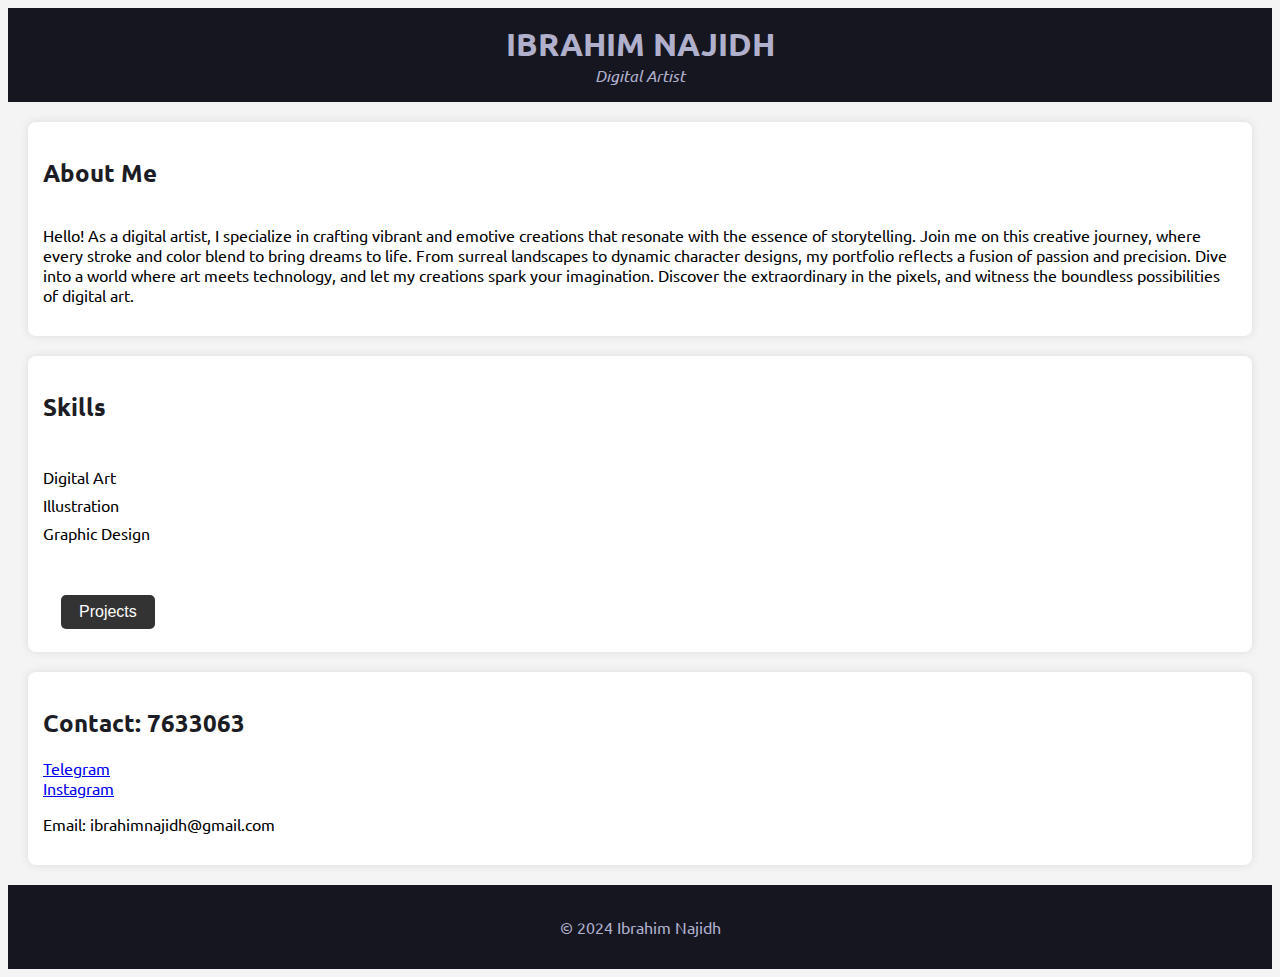
<file: index.html>
<!DOCTYPE html>
<html lang="en">
<head>
    <meta charset="UTF-8">
    <meta name="viewport" content="width=device-width, initial-scale=1.0">
    <link rel="stylesheet" href="style.css">
    <title>N4jidhibrahim</title>
</head>
<body>
    <header>
        <h1>IBRAHIM NAJIDH</h1>
        <p>Digital Artist</p>
    </header>

    <section class="about">
        <h2>About Me</h2>
        <p>Hello!  As a digital artist, I specialize in crafting vibrant and emotive creations that resonate with the essence of storytelling. Join me on this creative journey, where every stroke and color blend to bring dreams to life. From surreal landscapes to dynamic character designs, my portfolio reflects a fusion of passion and precision. Dive into a world where art meets technology, and let my creations spark your imagination. Discover the extraordinary in the pixels, and witness the boundless possibilities of digital art.</p>
    </section>

    <section class="skills">
        <h2>Skills</h2>
        <ul>
            <li>Digital Art</li>
            <li>Illustration</li>
            <li>Graphic Design</li>
        </ul><br> 

        <a href="projects.html" class="projects">
            <input type="submit" value="Projects" class="bottom">
        </a>    

    </section>

    <section class="contact">
        <h2>Contact: 7633063</h2>
        <a href="https://t.me/Ibrahim_Najidh">Telegram</a>
        <a href="https://www.instagram.com/najidhs.art?igsh=MWtuM3pkY3A1ZGE1bg==">Instagram</a>
        <p>Email: ibrahimnajidh@gmail.com</p>
    </section>

    <footer>
        <p>&copy; 2024 Ibrahim Najidh</p>
    </footer>
</body>
</html>
</file>
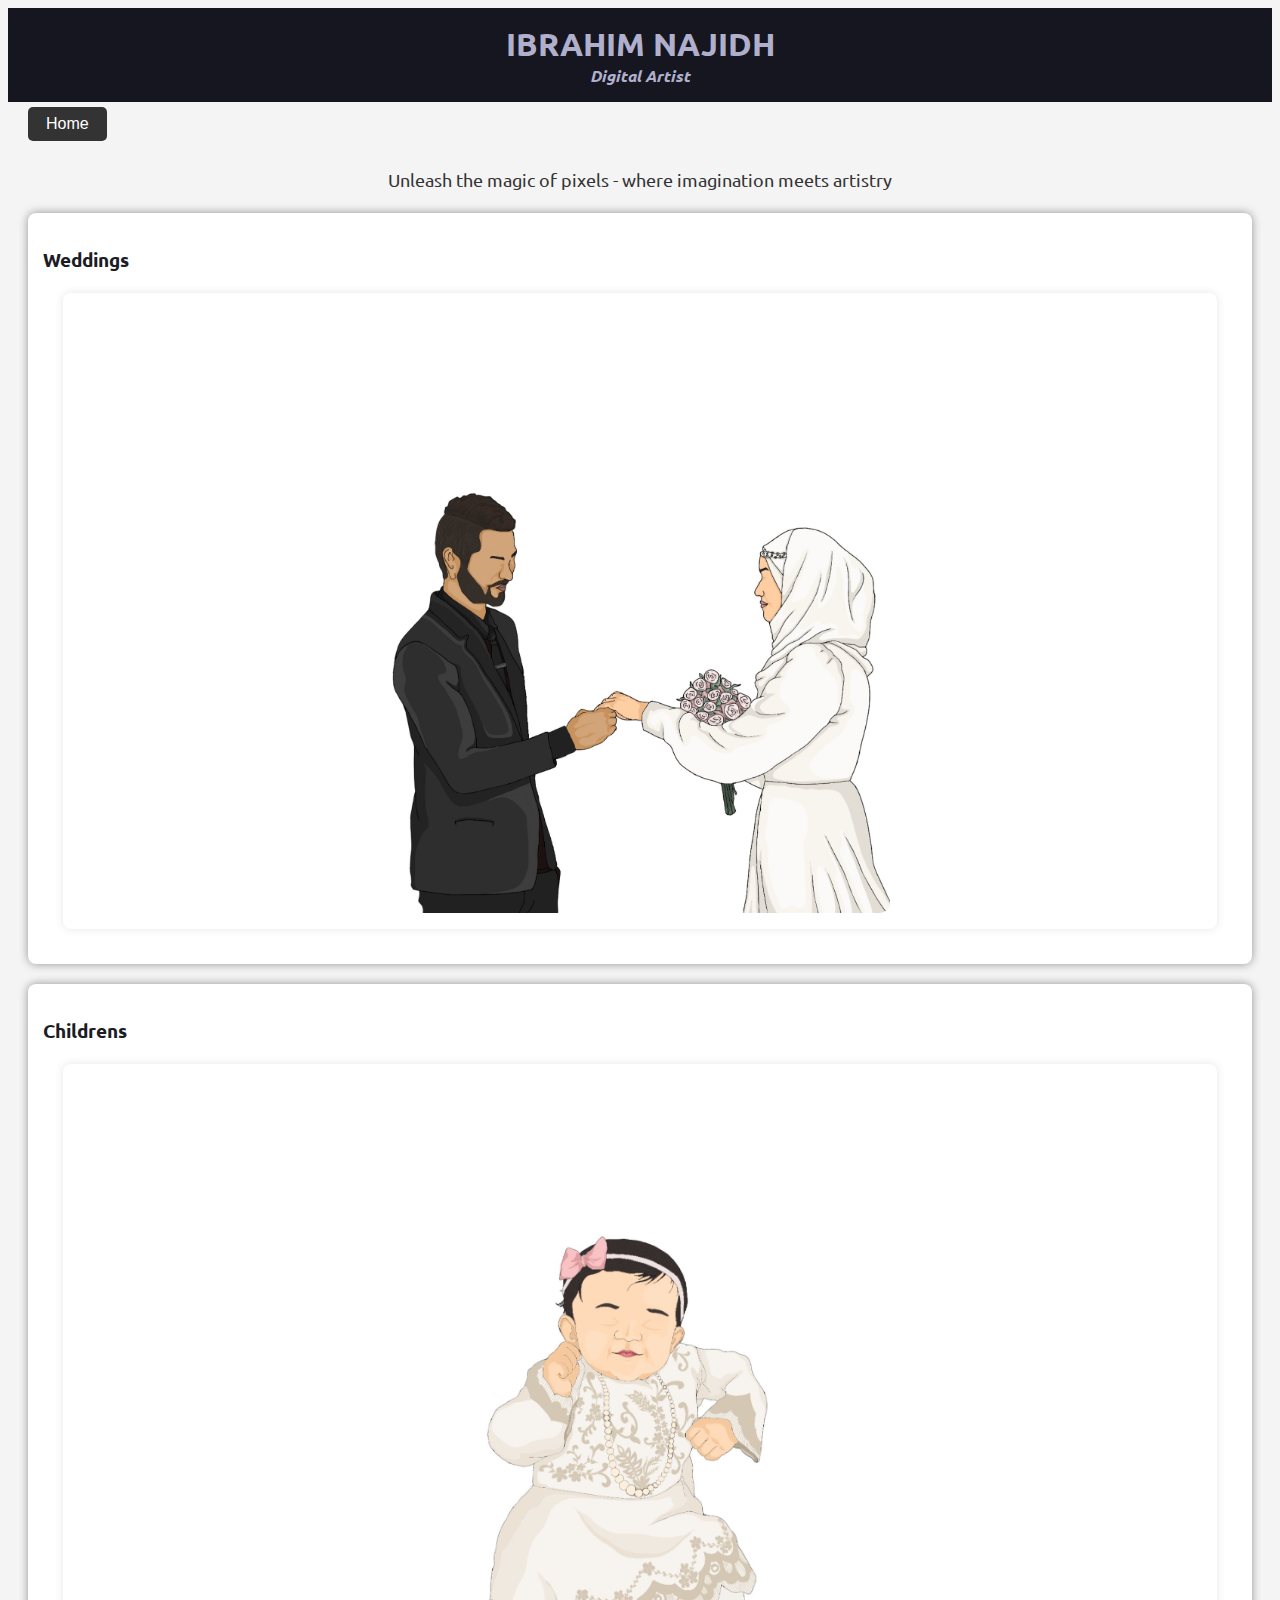
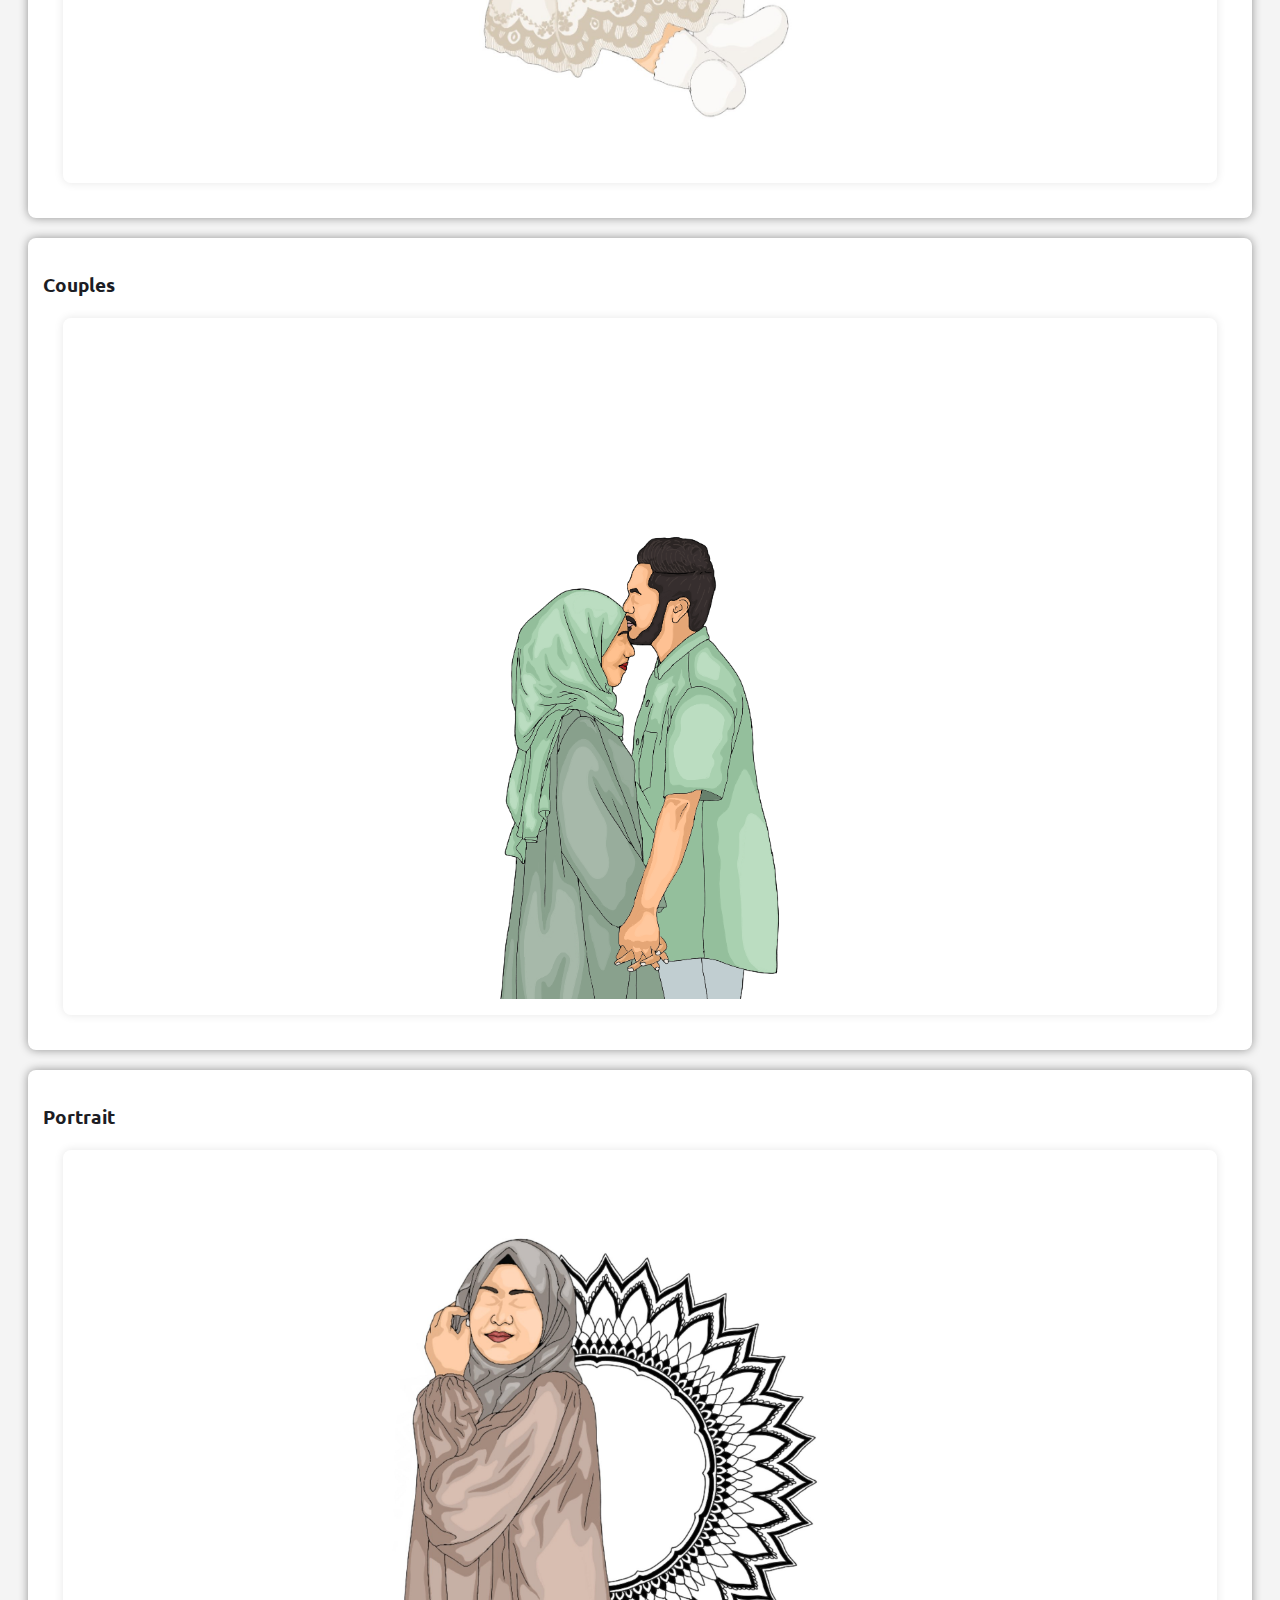
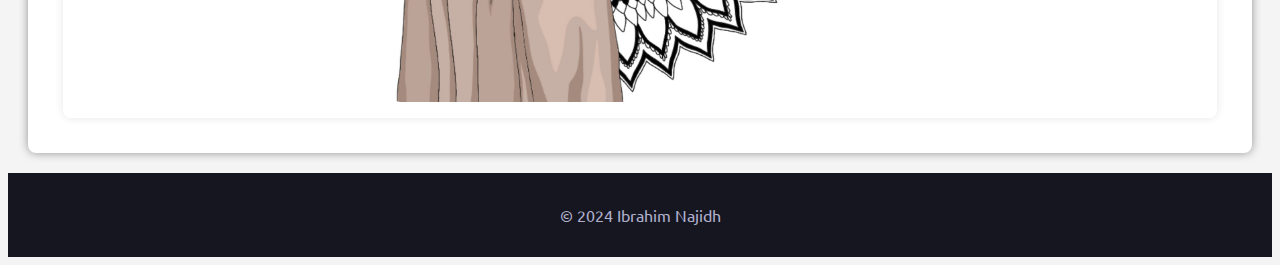
<file: projects.html>
<!DOCTYPE html>
<html lang="en">
<head>
    <meta charset="UTF-8">
    <meta name="viewport" content="width=device-width, initial-scale=1.0">
    <link rel="stylesheet" href="style.css">
    <title>N4jidhibrahim</title>
</head>
<body>
    <header>
        <h1>IBRAHIM NAJIDH</h>
        <p>Digital Artist</p>
    </header>
    <form action="index.html">
        <div class="submit-container">
            <button type="submit">Home</button>
        </div>
    </form>
    <div class="art-container">
        <div class="promo-text">
            <p>Unleash the magic of pixels - where imagination meets artistry</p>
        </div>
    </div>
<div class="">
  
<section class="Weddings">
    <h3>Weddings</h3>
    <div class="image-container">
        <img src="najidhs.art2024116.jpg" alt="najidhs.art" class="image">
    </div>
</section>   

<section class="Childrens">
    <h3>Childrens</h3>
    <div class="image-container">
        <img src="najidhs.art2024113.jpg" alt="najidhs.art" class="image">
    </div>
</section>

<section class="Couples">
    <h3>Couples</h3>
    <div class="image-container">
        <img src="najidhs.art2024112.png" alt="najidhs.art" class="image">
    </div>
</section>

<section class="Portrait">
    <h3>Portrait</h3>
    <div class="image-container">
        <img src="najidhs.art2024111.jpg" alt="najidhs.art" class="image">
    </div>
</section>  
</div>  

    <footer>
        <p>&copy; 2024 Ibrahim Najidh</p>
    </footer>

</body>
</html>
</file>
<file: style.css>
@import url('https://fonts.googleapis.com/css2?family=Ubuntu:ital,wght@1,400;1,500&display=swap');
body {
    font-family: 'Ubuntu', sans-serif;
    margin: 4;
    padding: 4;
    background-color: #f4f4f4;
}

header {
    background-color: #161620;
    color: #b0b0cd;
    text-align: center;
    padding: 1em 0;
}

header h1 {
    margin: 0;
}

header p {
    margin: 0;
    font-style: italic;
}

header {
    background-color: #161620;
    color: #b0b0cd;
    text-align: center;
    padding: 1em 1;
}

header h1 {
    margin: 0;
}

header p {
    margin: 0;
    font-style: italic;
    font-size: medium;
}
.submit-container {
    text-align: left;
}

button {
    padding: 8px 18px;
    font-size: 16px;
    cursor: pointer;
    background-color: #333;
    color: #fff;
    border: none;
    border-radius: 5px;
    margin: 5px 20px; 
    -webkit-tap-highlight-color: transparent;
    transition: .3s;
}
button:hover {
    background-color: #767676;
    text-decoration: none;
}
.projects{
    padding: 8px 18px;
    font-size: 16px;
}
.bottom{
   background-color: #333;
   color: #fff;
   padding: 8px 18px;
   font-size: 16px;
   cursor: pointer;
   border: none;
   border-radius: 5px;
   transition: .3s;
}
.bottom:hover {

    background-color: #adadad;
    text-decoration: none;
}
.art-container {
    text-align: center;
    max-width: 600px;
    margin: 0 auto;
}

.promo-text {
    margin-top: 20px;
    font-style: balmoral script;
    font-size: 18px;
    color: #333;
    line-height: 1.5;
}
.about,
.skills,
.contact {
    margin: 20px;
    padding: 15px;
    background-color: #fff;
    border-radius: 8px;
    box-shadow: 0 0 10px rgba(0, 0, 0, 0.1);
    display: flex;
    flex-direction: column;

}

.image-container {
    text-align: center;
    margin-top: 8px;
    display: flex;
    justify-content: center;
    align-items: center;
    margin: 20px;
    padding: 15px;
    background-color: #fff;
    border-radius: 8px;
    box-shadow: 0 0 10px rgba(0, 0, 0, 0.1);
}

img {
    width: 100%;
    height: auto;
}
.image{
    width: 500px;
    border-radius: 10px;
    margin: 1px 10px;
}

.about h2,
.skills h2,
.contact h2 {
    color: #1c1d24;
}

ul {
    list-style-type: none;
    padding: 0;
}

li {
    margin: 8px 0;
}

.Weddings ,
.Childrens ,
.Couples ,
.Portrait {
    margin: 20px;
    padding: 15px;
    background-color: #ffffff;
    border-radius: 8px;
    box-shadow: 0 0 10px rgba(0, 0, 0, 0.4);
    color: #1c1d24;
}

ul {
    list-style-type: none;
    padding: 2;
}

li {
    margin: 12px 3;
}

footer {
    text-align: center;
    padding: 1em 0;
    background-color: #161620;
    color: #b0b0cd;
}
@media (max-width: 630px) {
    .image{
        width: 200px;
        border-radius: 10px;
        margin: 1px 10px;
    }
    
}
</file>
